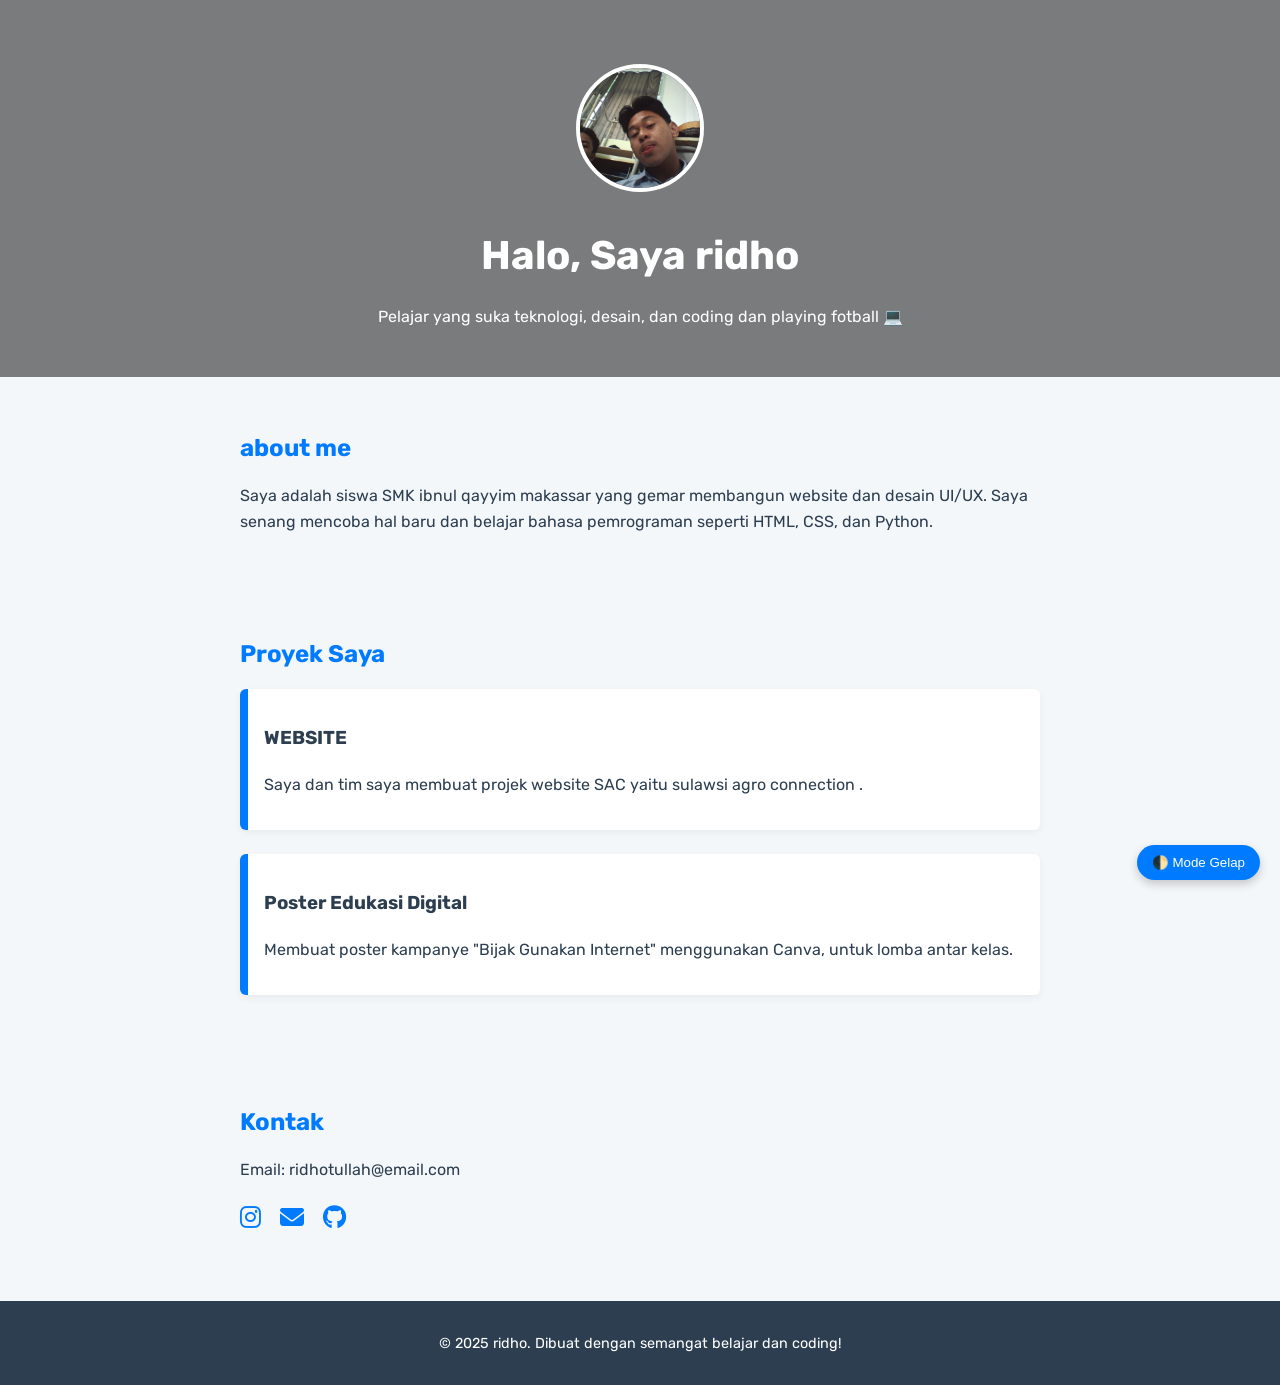
<file: index.html>
<!DOCTYPE html>
<html lang="id">
<head>
  <meta charset="UTF-8" />
  <meta name="viewport" content="width=device-width, initial-scale=1.0" />
  <title>Portofolio Fajar</title>
  <link href="https://fonts.googleapis.com/css2?family=Rubik&display=swap" rel="stylesheet">
  <link rel="stylesheet" href="https://cdnjs.cloudflare.com/ajax/libs/font-awesome/6.5.0/css/all.min.css" />
  <style>
    :root {
      --primary-color: #007bff;
      --bg-color: #f4f7fa;
      --text-color: #2c3e50;
      --card-bg: #ffffff;
      --footer-bg: #2c3e50;
    }

    body.dark {
      --primary-color: #0d6efd;
      --bg-color: #1c1c1c;
      --text-color: #f0f0f0;
      --card-bg: #2e2e2e;
      --footer-bg: #000;
    }

    body {
      font-family: 'Rubik', sans-serif;
      background: var(--bg-color);
      color: var(--text-color);
      margin: 0;
      padding: 0;
      line-height: 1.6;
      transition: all 0.3s ease;
    }

    header {
      background: url('https://images.unsplash.com/photo-1519389950473-47ba0277781c?fit=crop&w=1600&q=80') center/cover;
      color: white;
      text-align: center;
      padding: 4rem 1rem 2rem;
      position: relative;
    }

    header::after {
      content: "";
      position: absolute;
      top: 0; left: 0;
      width: 100%;
      height: 100%;
      background-color: rgba(0,0,0,0.5);
      z-index: 0;
    }

    header * {
      position: relative;
      z-index: 1;
    }

    .profile-pic {
      width: 120px;
      height: 120px;
      border-radius: 50%;
      border: 4px solid white;
      object-fit: cover;
      margin-bottom: 1rem;
    }

    h1 {
      font-size: 2.5rem;
      margin: 0.5rem 0;
    }

    h2 {
      color: var(--primary-color);
      margin-bottom: 1rem;
    }

    section {
      padding: 2rem;
      max-width: 800px;
      margin: auto;
    }

    .project {
      background: var(--card-bg);
      padding: 1rem;
      margin-bottom: 1.5rem;
      border-left: 8px solid var(--primary-color);
      border-radius: 6px;
      box-shadow: 0 3px 8px rgba(0,0,0,0.05);
    }

    a {
      color: var(--primary-color);
      text-decoration: none;
      font-weight: bold;
    }

    a:hover {
      text-decoration: underline;
    }

    .social-icons a {
      margin-right: 15px;
      font-size: 1.5rem;
      color: var(--primary-color);
    }

    footer {
      background: var(--footer-bg);
      color: white;
      text-align: center;
      padding: 1rem;
      font-size: 0.9rem;
      margin-top: 2rem;
    }

    .toggle-button {
      position: fixed;
      bottom: 20px;
      right: 20px;
      background: var(--primary-color);
      color: white;
      border: none;
      padding: 10px 15px;
      border-radius: 30px;
      cursor: pointer;
      box-shadow: 0 4px 10px rgba(0,0,0,0.2);
      z-index: 999;
    }

    @media (max-width: 600px) {
      h1 {
        font-size: 2rem;
      }

      section {
        padding: 1rem;
      }
    }
  </style>
</head>
<body>
  <header>
    <img src="WIN_20250714_03_28_14_Pro.jpg" alt="Foto Fajar" class="profile-pic" />
    <h1>Halo, Saya ridho</h1>
    <p>Pelajar yang suka teknologi, desain, dan coding dan playing fotball 💻</p>
  </header>

  <section class="about">
    <h2>about me</h2>
    <p>Saya adalah siswa SMK ibnul qayyim makassar yang gemar membangun website dan desain UI/UX. Saya senang mencoba hal baru dan belajar bahasa pemrograman seperti HTML, CSS, dan Python.</p>
  </section>

  <section class="projects">
    <h2>Proyek Saya</h2>
    <div class="project">
      <h3>WEBSITE</h3>
      <p>Saya dan tim saya membuat projek website SAC yaitu sulawsi agro connection .</p>
    </div>
    <div class="project">
      <h3>Poster Edukasi Digital</h3>
      <p>Membuat poster kampanye "Bijak Gunakan Internet" menggunakan Canva, untuk lomba antar kelas.</p>
    </div>
  </section>

  <section class="contact">
    <h2>Kontak</h2>
    <p>Email: ridhotullah@email.com</p>
    <div class="social-icons">
      <a href="https://instagram.com/fajar" target="_blank"><i class="fab fa-instagram"></i></a>
      <a href="mailto:fajar@email.com"><i class="fas fa-envelope"></i></a>
      <a href="https://github.com/fajar" target="_blank"><i class="fab fa-github"></i></a>
    </div>
  </section>

  <footer>
    <p>© 2025 ridho. Dibuat dengan semangat belajar dan coding!</p>
  </footer>

  <button class="toggle-button" onclick="toggleDarkMode()">🌓 Mode Gelap</button>
  
  

  <script>
    function toggleDarkMode() {
      document.body.classList.toggle('dark');
    }
  </script>
</body>
</html>
</file>
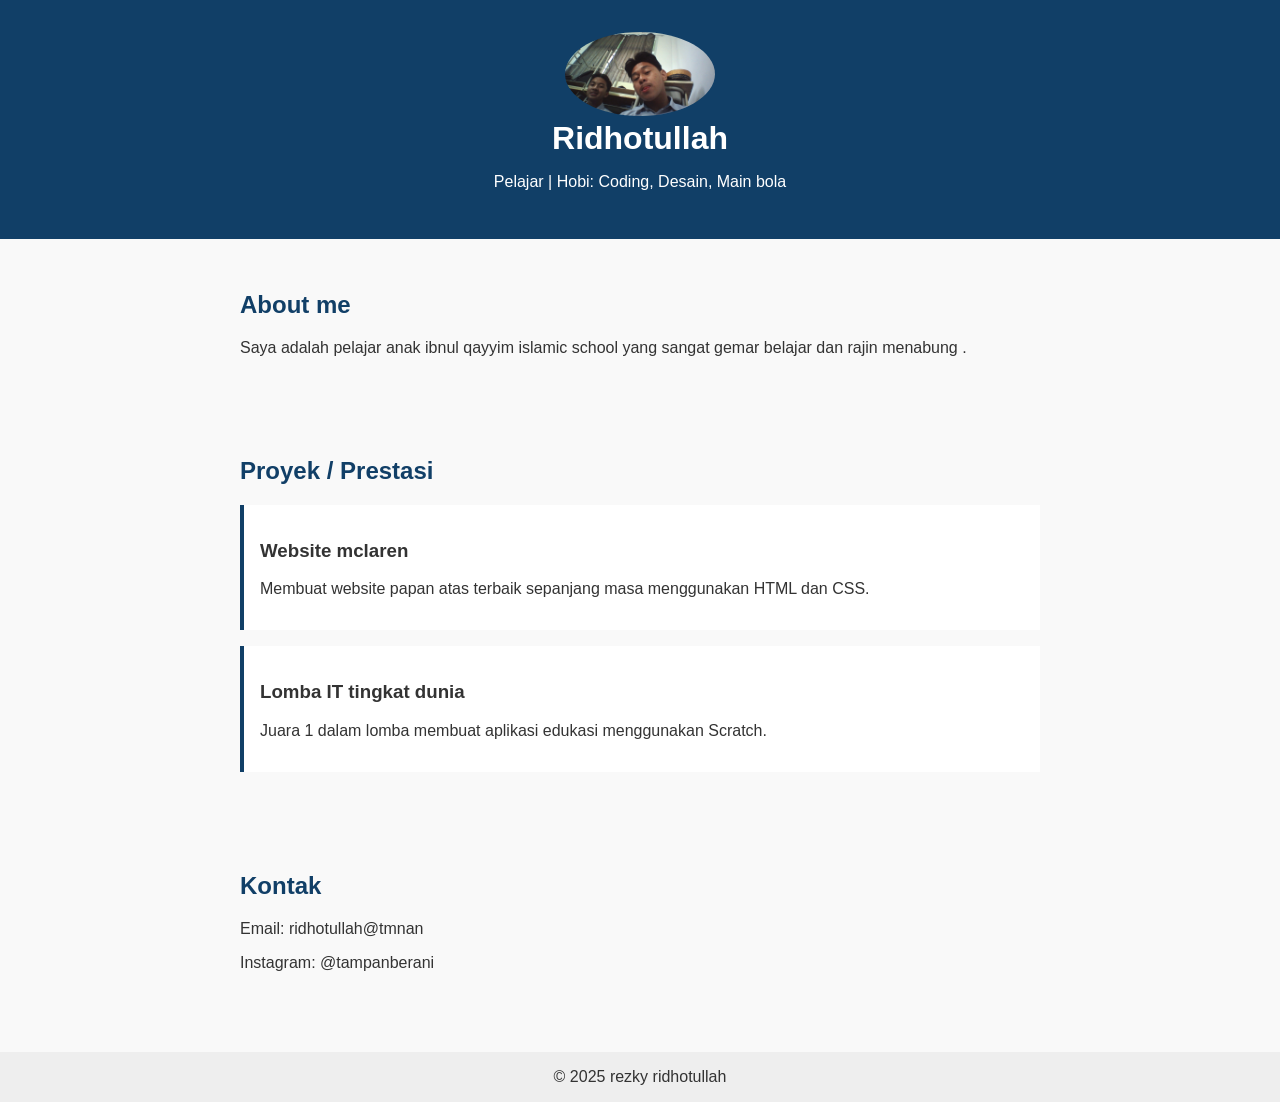
<file: blajar1.html>
<!DOCTYPE html>
<html lang="id">
<head>
  <meta charset="UTF-8">
  <meta name="viewport" content="width=device-width, initial-scale=1">
  <title>Portofolio Pelajar</title>
  <style>
    body {
      font-family: Arial, sans-serif;
      margin: 0;
      padding: 0;
      background: #f9f9f9;
      color: #333;
    }

    header {
      background: #113F67;
      color: white;
      padding: 2rem;
      text-align: center;
    }

    header h1 {
      margin: 0;
    }

    section {
      padding: 2rem;
      max-width: 800px;
      margin: auto;
    }

    h2 {
      color: #113F67;
    }

    .project {
      background: white;
      padding: 1rem;
      margin: 1rem 0;
      border-left: 4px solid #113F67;
    }

    footer {
      text-align: center;
      padding: 1rem;
      background: #eee;
      margin-top: 2rem;
    }

    @media (max-width: 600px) {
      section {
        padding: 1rem;
      }
    }
  </style>
</head>
<body>

  <header>
  <img src="WIN_20250714_03_28_14_Pro.jpg" alt="Foto Saya" style="width:150px; border-radius: 50%;">
  <h1>Ridhotullah</h1>
  <p>Pelajar | Hobi: Coding, Desain, Main bola</p>
</header>


  <section>
    <h2>About me</h2>
    <p>Saya adalah pelajar anak ibnul qayyim islamic school yang sangat gemar belajar dan rajin menabung .</p>
  </section>

  <section>
    <h2>Proyek / Prestasi</h2>
    
    <div class="project">
      <h3>Website mclaren</h3>
      <p>Membuat website papan atas terbaik sepanjang masa menggunakan HTML dan CSS.</p>
    </div>

    <div class="project">
      <h3>Lomba IT tingkat dunia</h3>
      <p>Juara 1 dalam lomba membuat aplikasi edukasi menggunakan Scratch.</p>
    </div>

  </section>

  <section>
    <h2>Kontak</h2>
    <p>Email: ridhotullah@tmnan</p>
    <p>Instagram: @tampanberani </p>
  </section>

  <footer>
    &copy; 2025 rezky ridhotullah
  </footer>

</body>
</html>
</file>
